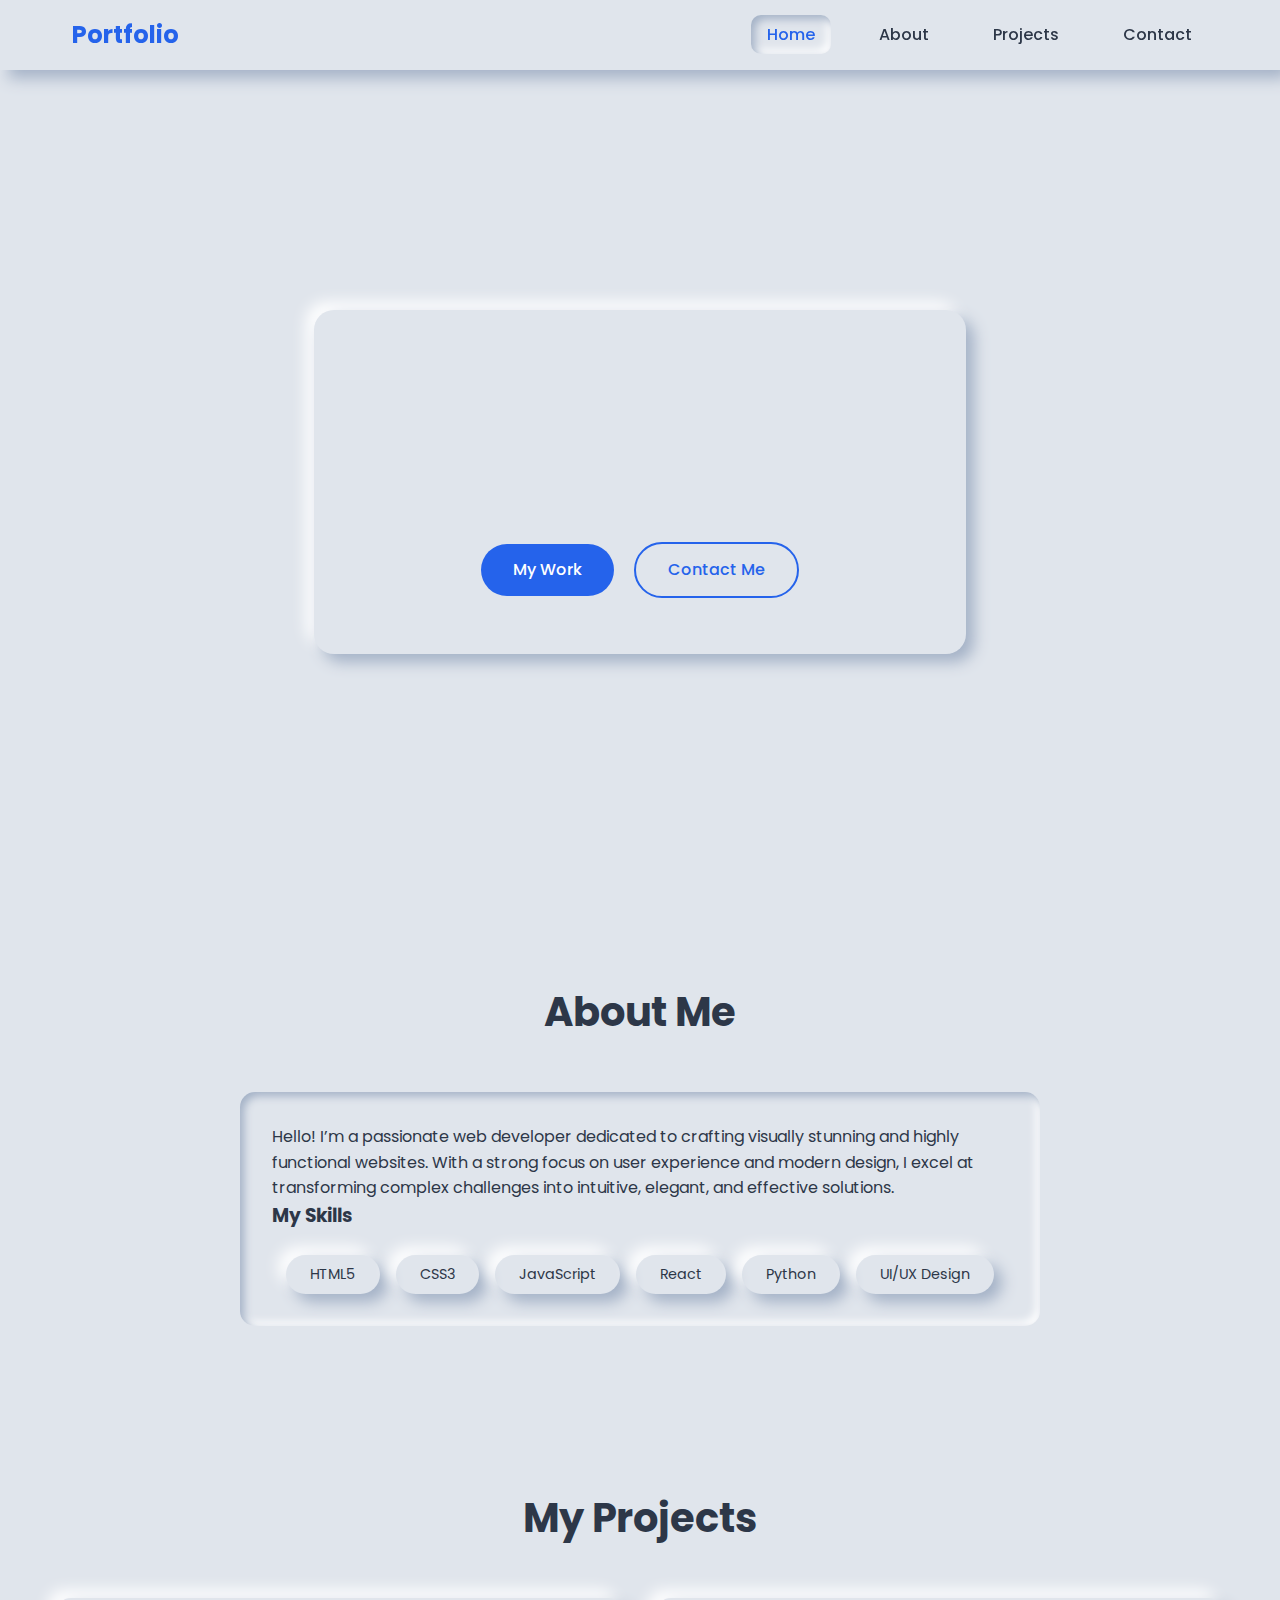
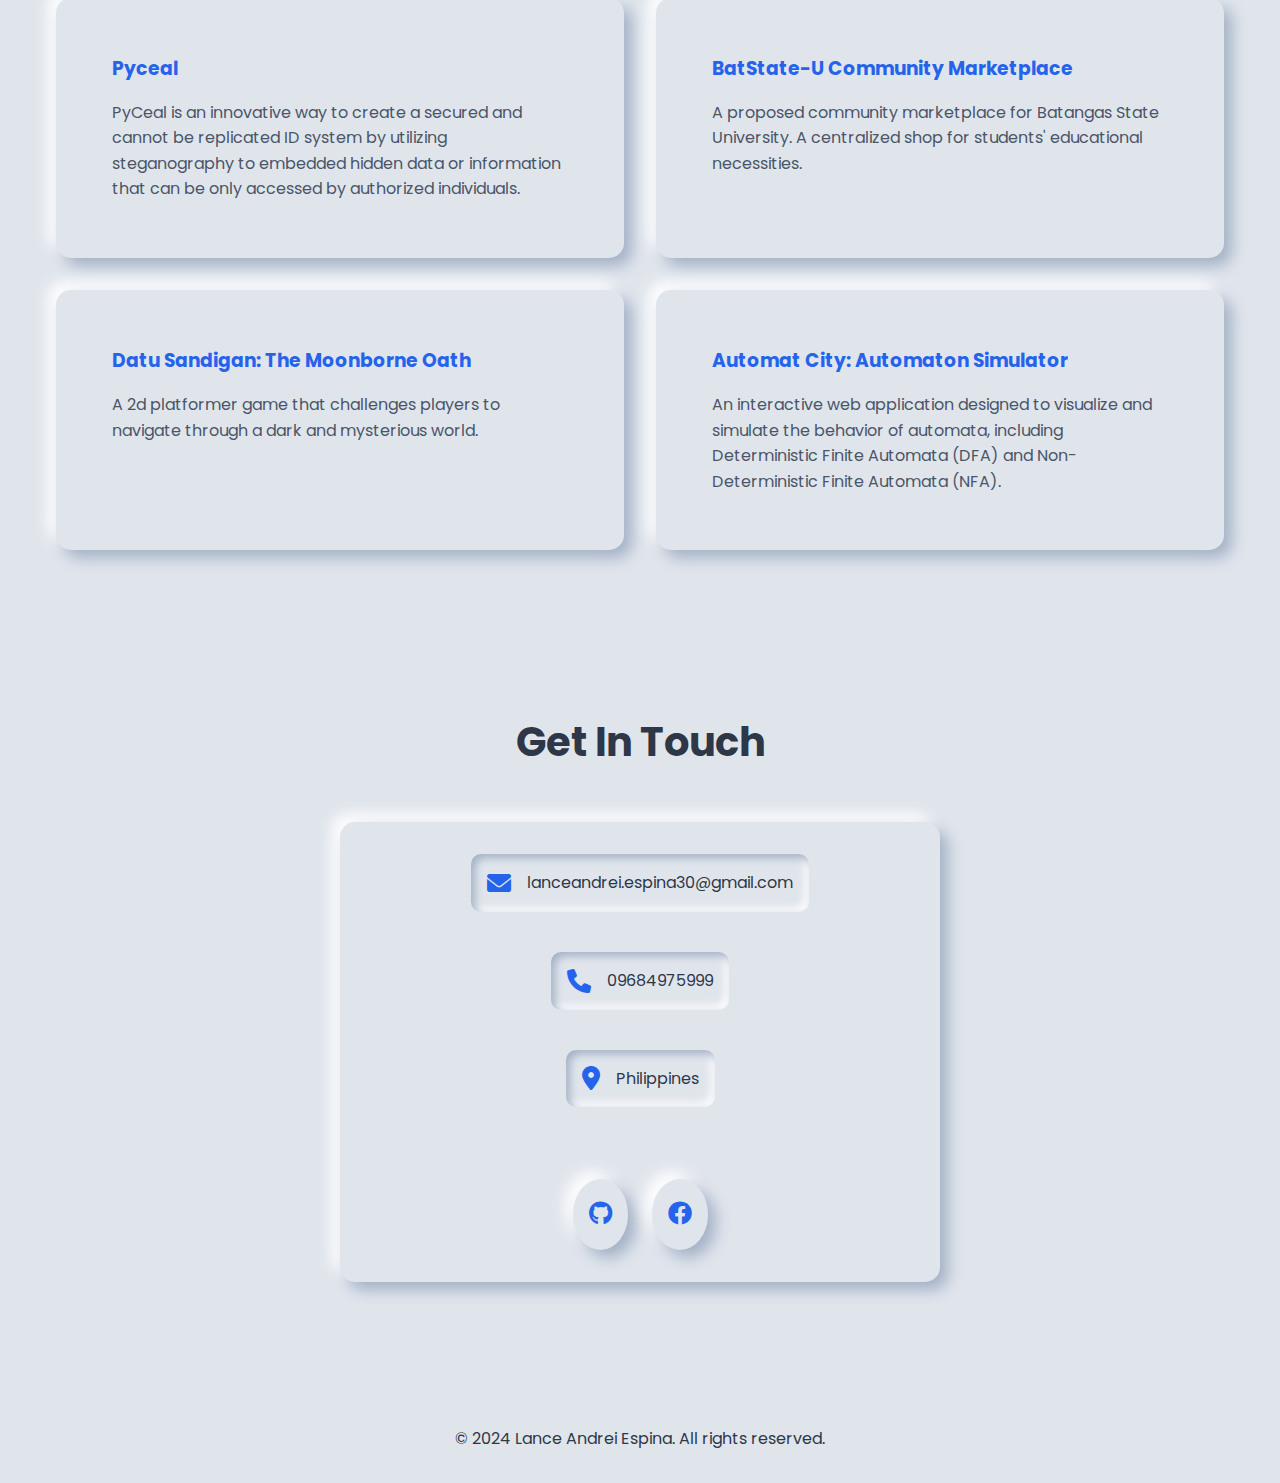
<file: Laboratory Activities/Laboratory Activity 4 - 29-11-2024/index.html>
<!DOCTYPE html>
<html lang="en">
<head>
    <meta charset="UTF-8">
    <meta name="viewport" content="width=device-width, initial-scale=1.0">
    <title>About Me</title>
    <link rel="stylesheet" href="styles.css">
    <link rel="stylesheet" href="https://cdnjs.cloudflare.com/ajax/libs/font-awesome/6.0.0/css/all.min.css">
    <link href="https://fonts.googleapis.com/css2?family=Poppins:wght@300;400;500;600;700&display=swap" rel="stylesheet">
</head>
<body>
    <!-- Header Section -->
    <header class="header">
        <nav class="nav-container">
            <div class="logo">Portfolio</div>
            <ul class="nav-links">
                <li><a href="#home" class="active">Home</a></li>
                <li><a href="#about">About</a></li>
                <li><a href="#projects">Projects</a></li>
                <li><a href="#contact">Contact</a></li>
            </ul>
            <div class="hamburger">
                <span></span>
                <span></span>
                <span></span>
            </div>
        </nav>
    </header>

    <!-- Hero Section -->
    <section id="home" class="hero">
        <div class="hero-content">
            <h1 class="animate-text">Hi, I'm <span class="highlight">Lance Andrei</span></h1>
            <p class="animate-text">Developer</p>
            <div class="cta-buttons">
                <a href="#projects" class="btn primary">My Work</a>
                <a href="#contact" class="btn secondary">Contact Me</a>
            </div>
        </div>
    </section>

    <!-- About Section -->
    <section id="about" class="about">
        <h2 class="section-title">About Me</h2>
        <div class="about-content">
            <div class="about-text">
                <p>Hello! I’m a passionate web developer dedicated to crafting visually stunning and highly functional websites. With a strong focus on user experience and modern design, I excel at transforming complex challenges into intuitive, elegant, and effective solutions. </p>
                <div class="skills">
                    <h3>My Skills</h3>
                    <div class="skill-tags">
                        <span>HTML5</span>
                        <span>CSS3</span>
                        <span>JavaScript</span>
                        <span>React</span>
                        <span>Python</span>
                        <span>UI/UX Design</span>
                    </div>
                </div>
            </div>
        </div>
    </section>

    <!-- Projects Section -->
    <section id="projects" class="projects">
        <h2 class="section-title">My Projects</h2>
        <div class="project-grid">
            <!-- Project Pyceal -->
            <div class="project-card">
                <div class="project-info">
                    <h3>Pyceal</h3>
                    <p>PyCeal is an innovative way to create a secured and cannot be replicated ID system by utilizing steganography to embedded hidden data or information that can be only accessed by authorized individuals. </p>
                </div>
            </div>

            <!-- Project BSU Shop -->
            <div class="project-card">
                <div class="project-info">
                    <h3>BatState-U Community Marketplace</h3>
                    <p>A proposed community marketplace for Batangas State University. A centralized shop for students' educational necessities.</p>
                </div>
            </div>

            <!-- Project Datu Sandigan -->
            <div class="project-card">
                <div class="project-info">
                    <h3>Datu Sandigan: The Moonborne Oath</h3>
                    <p>A 2d platformer game that challenges players to navigate through a dark and mysterious world.</p>
                </div>
            </div>

            <!-- Project Automat City -->
            <div class="project-card">
                <div class="project-info">
                    <h3>Automat City: Automaton Simulator</h3>
                    <p>An interactive web application designed to visualize and simulate the behavior of automata, including Deterministic Finite Automata (DFA) and Non-Deterministic Finite Automata (NFA). </p>
                </div>
            </div>
        </div>
    </section>


    <!-- Contact Section -->
    <section id="contact" class="contact">
        <h2 class="section-title">Get In Touch</h2>
        <div class="contact-card">
            <div class="contact-info">
                <div class="contact-item">
                    <i class="fas fa-envelope"></i>
                    <p>lanceandrei.espina30@gmail.com</p>
                </div>
                <div class="contact-item">
                    <i class="fas fa-phone"></i>
                    <p>09684975999</p>
                </div>
                <div class="contact-item">
                    <i class="fas fa-location-dot"></i>
                    <p>Philippines</p>
                </div>
                <div class="social-links">
                    <a href="https://github.com/LanceAndrei04"><i class="fab fa-github"></i></a>
                    <a href="https://www.facebook.com/lance.espina.30/"><i class="fab fa-facebook"></i></a>
                </div>
            </div>
        </div>
    </section>

    <footer class="footer">
        <p>&copy; 2024 Lance Andrei Espina. All rights reserved.</p>
    </footer>

    <script src="script.js"></script>
</body>
</html>
</file>
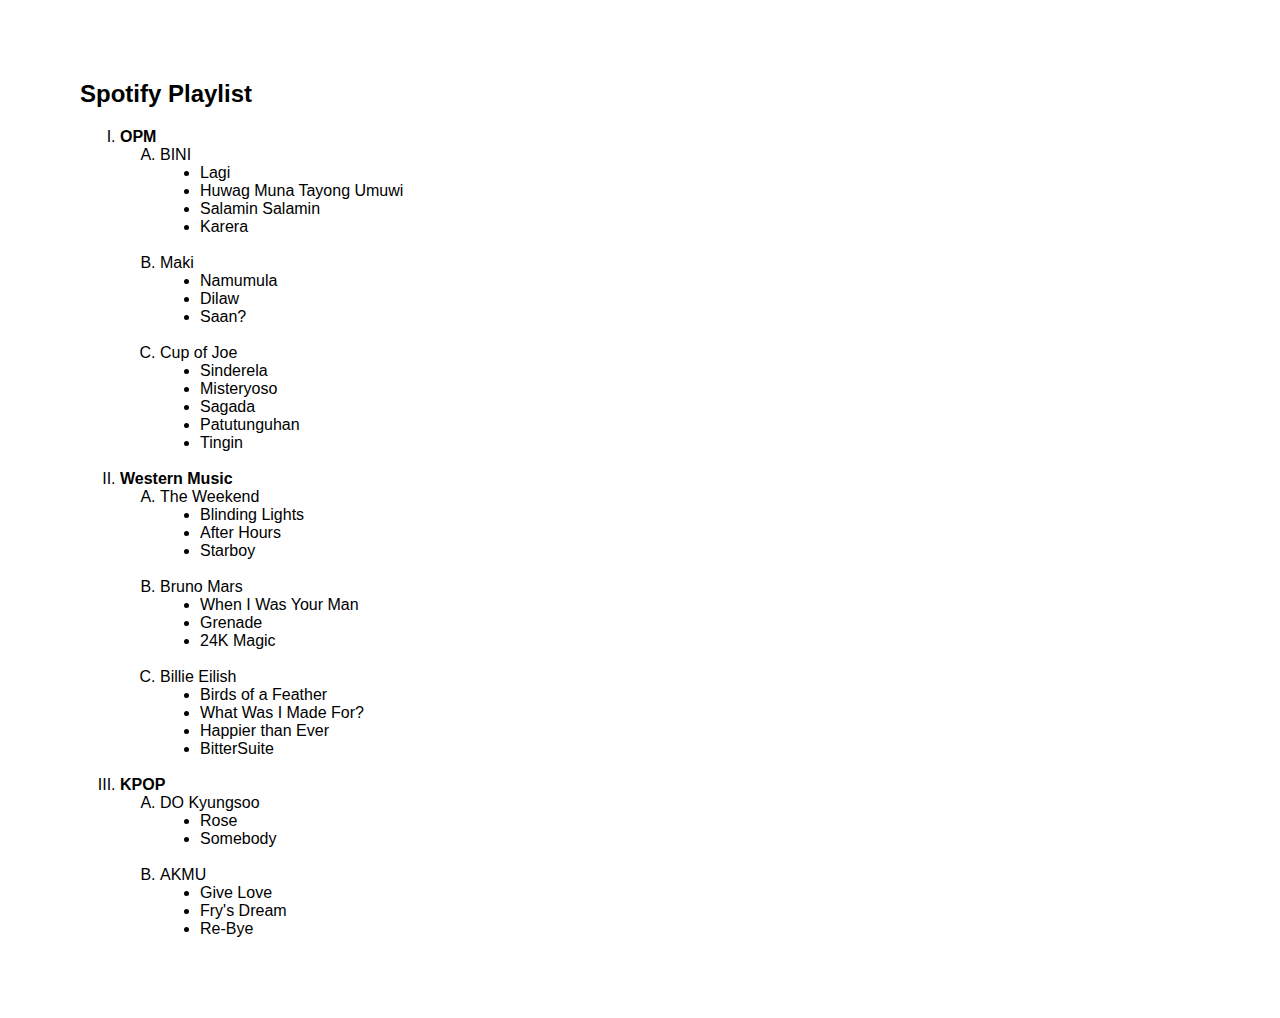
<file: Exercise Sets/Exercise Set 1/Exercise1.html>
<!DOCTYPE html>
<html lang="en">
<head>
    <meta charset="UTF-8">
    <meta name="viewport" content="width=device-width,initial-scale=1.0">
    <title> Nested List</title>
    <style>
        body{
            font-family:'Segoe UI', Tahoma, Geneva, Verdana, sans-serif;
            margin: 5rem;
        }
    </style>
</head>
<body>
    <h2> Spotify Playlist </h2>
    <ol type = "I">
        <li><b> OPM</b></li>
        <ol type ="A">
            <li>BINI</li>
            <ul type = "disc">
                <li>Lagi </li>
                <li>Huwag Muna Tayong Umuwi </li>
                <li>Salamin Salamin </li>
                <li>Karera </li>
            </ul>
            <br><li>Maki</li>
            <ul type = "disc">
                <li>Namumula </li>
                <li>Dilaw </li>
                <li>Saan? </li>
            </ul>
            <br><li>Cup of Joe</li>
            <ul type = "disc">
                <li>Sinderela </li>
                <li>Misteryoso </li>
                <li>Sagada </li>
                <li>Patutunguhan </li>
                <li>Tingin </li>
            </ul>
        </ol>
        <br>
        <li><b> Western Music </b></li>
        <ol type ="A">
            <li>The Weekend</li>
            <ul type = "disc">
                <li>Blinding Lights </li>
                <li>After Hours </li>
                <li>Starboy  </li>
            </ul>
            <br><li>Bruno Mars</li>
            <ul type = "disc">
                <li>When I Was Your Man </li>
                <li>Grenade </li>
                <li>24K Magic </li>
            </ul>
            <br><li>Billie Eilish</li>
            <ul type = "disc">
                <li>Birds of a Feather </li>
                <li>What Was I Made For? </li>
                <li>Happier than Ever</li>
                <li>BitterSuite</li>
            </ul>
        </ol>
        <br>
        <li><b>KPOP</b></li>
        <ol type ="A">
            <li>DO Kyungsoo</li>
            <ul type = "disc">
                <li>Rose </li>
                <li>Somebody</li>
            </ul>
            <br><li>AKMU</li>
            <ul type = "disc">
                <li>Give Love </li>
                <li>Fry's Dream </li>
                <li>Re-Bye </li>
            </ul>
        </ol>
    </ol>
</body>
</html>
</file>
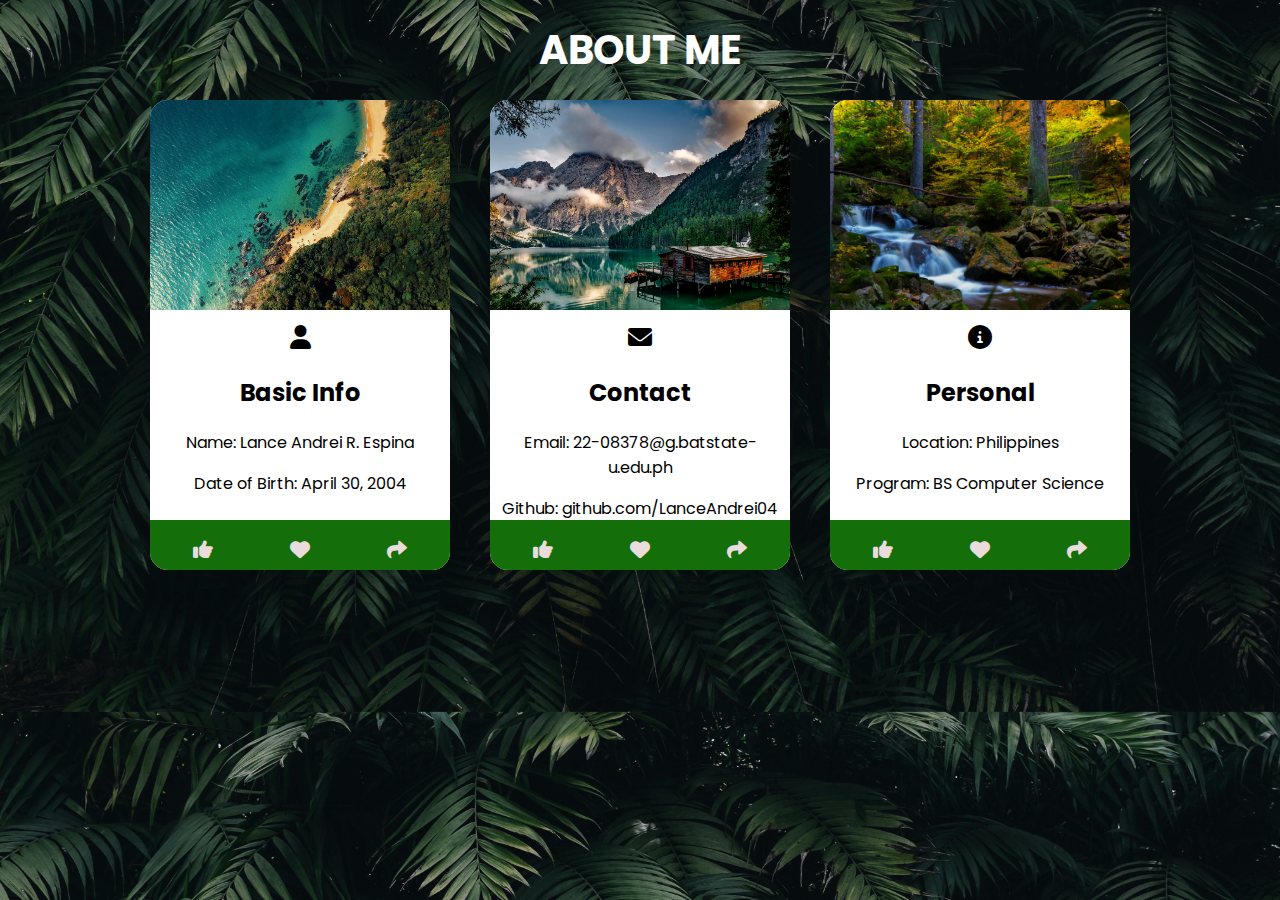
<file: Exercise Sets/Exercise Set 2/about.html>
<!DOCTYPE html>
<html>
    <head>
        <meta charset="UTF-8">
        <meta name="viewport" content="width=device-width, initial-scale=1.0">
        <link rel="stylesheet" href="https://cdnjs.cloudflare.com/ajax/libs/font-awesome/6.0.0-beta3/css/all.min.css">
        <link rel="stylesheet" href="https://fonts.googleapis.com/css2?family=Poppins:wght@300;400;500;600;700&display=swap">
        <link rel="stylesheet" type="text/css" href="styles.css"/>
        <title>About Me</title>
    </head>

    <body>

        <header>
            <h3>ABOUT ME</h3>
        </header>
        <div class="container-wrapper">
            <!--Basic Info Card-->
            <div class="container">
                <div class="card-img">
                    <img src="assets/1.jpg" alt="first">
                </div>
                <div class="card-info">
                    <span class="icon"><i class="fa-solid fa-user"></i></span>
                    <h2>Basic Info</h2>
                    <p>Name: Lance Andrei R. Espina</p>
                    <p>Date of Birth: April 30, 2004</p>
                </div>
                <div class="card-footer">
                    <i class="fa-solid fa-thumbs-up"></i>
                    <i class="fa-solid fa-heart"></i>
                    <i class="fa-solid fa-share"></i>
                </div>
            </div>
             <!--Contact Card-->
            <div class="container">
                <div class="card-img">
                    <img src="assets/2.jpg" alt="second">
                </div>
                <div class="card-info">
                    <span class="icon"><i class="fa-solid fa-envelope"></i></span>
                    <h2>Contact</h2>
                    <p>Email: 22-08378@g.batstate-u.edu.ph</p>
                    <p>Github: <a href="https://github.com/LanceAndrei04" target="_blank" class="github-link">github.com/LanceAndrei04</a></p>
                    <p>Facebook: Lance Andrei</p>
                </div>
                <div class="card-footer">
                    <i class="fa-solid fa-thumbs-up"></i>
                    <i class="fa-solid fa-heart"></i>
                    <i class="fa-solid fa-share"></i>
                </div>
            </div>
            <!--Personal Card-->
            <div class="container">
                <div class="card-img">
                    <img src="assets/3.jpg" alt="third">
                </div>
                <div class="card-info">
                    <span class="icon"><i class="fa-solid fa-circle-info"></i></i></span>
                    <h2>Personal</h2>
                    <p>Location: Philippines</p>
                    <p>Program: BS Computer Science</p>
                </div>
                <div class="card-footer">
                    <i class="fa-solid fa-thumbs-up"></i>
                    <i class="fa-solid fa-heart"></i>
                    <i class="fa-solid fa-share"></i>
                </div>
            </div>
        </div>
    </body>
</html>
</file>
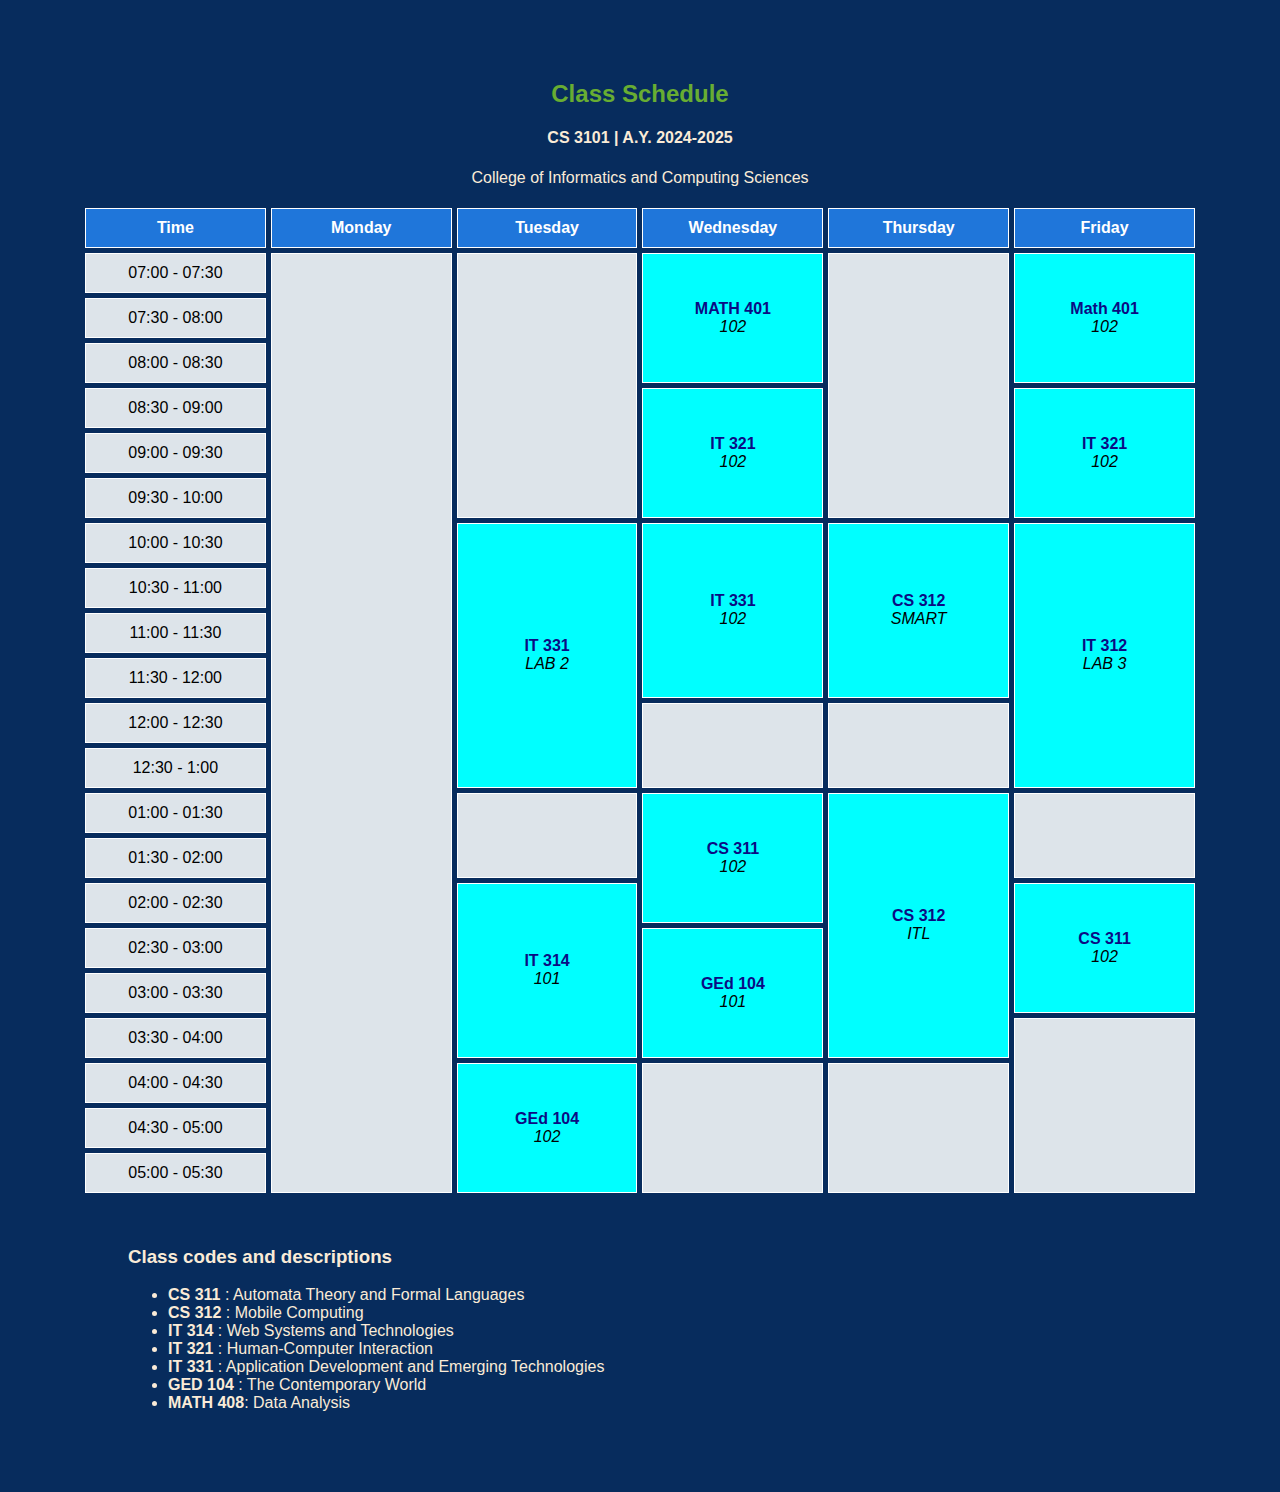
<file: Laboratory Activities/Laboratory Activity 1 - 06-09-2024/html-tables.html>
<!DOCTYPE html>
<html lang="en">
<head>
    <meta charset="UTF-8">
    <meta name="viewport" content="width=device-width, initial-scale=1.0">
    <title>Class Schedule</title>
    <style>
        body {
            font-family: 'Segoe UI', Tahoma, Geneva, Verdana, sans-serif;
            margin: 5rem;
            background-color: rgb(7, 44, 93);
        }
        table {
            width: 100%;
            border-collapse: separate;
            border-spacing: 5px;
            table-layout: fixed; 
        }
        th, td {
            border: 1px solid rgb(255, 255, 255);
            padding: 10px;
            text-align: center;
            background-color: rgb(221, 228, 234);
        }
        th {
            background-color: #1f76da;
            color: white;
        }
        .class-name {
            font-weight: bold;
            color: rgb(11, 11, 131); 
        }
        
        .room-number {
            font-style: italic;
            color: rgb(0, 0, 0); 
        }
        td.course {
            background-color: aqua;
        }
        header{
            text-align: center;
            vertical-align: center;
            color: antiquewhite;
        }
        footer{
            margin: 3rem;
            color: antiquewhite;
        }
        #title{
            color: rgb(104, 173, 50);
        }
    </style>
</head>
<body>

    <header>
    <h2 id="title">Class Schedule</h2>
    <h4> CS 3101 | A.Y. 2024-2025</h4>
    <p> College of Informatics and Computing Sciences</p>
    </header>

    <section class="table">
    <table>
        <thead>
            <tr>
                <th>Time</th>
                <th>Monday</th>
                <th>Tuesday</th>
                <th>Wednesday</th>
                <th>Thursday</th>
                <th>Friday</th>
            </tr>
        </thead>
        <tbody>
            <tr>
                <td>07:00 - 07:30</td>
                <td rowspan="23">&nbsp;</td>
                <td rowspan="6">&nbsp;</td>
                <td rowspan="3" class="course"><span class="class-name">MATH 401</span><br><span class="room-number">102</span></td> 
                <td rowspan="6">&nbsp;</td> 
                <td rowspan="3" class="course"><span class="class-name">Math 401</span><br><span class="room-number">102</span></td>
            </tr>
            
            <tr>
                <td>07:30 - 08:00</td>
            </tr>
           
            <tr>
                <td>08:00 - 08:30</td>
            </tr>
           
            <tr>
                <td>08:30 - 09:00</td>
                <td rowspan="3" class="course"><span class="class-name">IT 321</span><br><span class="room-number">102</span></td> 
                <td rowspan="3" class="course"><span class="class-name">IT 321</span><br><span class="room-number">102</span></td> 
            </tr>
           
            <tr>
                <td>09:00 - 09:30</td>
            </tr>
            
            <tr>
                <td>09:30 - 10:00</td>
            </tr>
            
            <tr>
                <td>10:00 - 10:30</td>
                <td rowspan="6" class="course"><span class="class-name">IT 331</span><br><span class="room-number">LAB 2</span></td> 
                <td rowspan="4" class="course"><span class="class-name">IT 331</span><br><span class="room-number">102</span></td> 
                <td rowspan="4" class="course"><span class="class-name">CS 312</span><br><span class="room-number">SMART</span></td> 
                <td rowspan="6" class="course"><span class="class-name">IT 312</span><br><span class="room-number">LAB 3</span></td> 
            </tr>
           
            <tr>
                <td>10:30 - 11:00</td>
            </tr>
            
            <tr>
                <td>11:00 - 11:30</td>
            </tr>
           
            <tr>
                <td>11:30 - 12:00</td>
            </tr>
            
            <tr>
                <td>12:00 - 12:30</td>
                <td rowspan="2">&nbsp;</td> 
                <td rowspan="2">&nbsp;</td> 
        
            </tr>
           
            <tr>
                <td>12:30 - 1:00</td>
            </tr>
           
            <tr>
                <td>01:00 - 01:30</td>
                <td rowspan="2" >&nbsp;</td> 
                <td rowspan="3" class="course"><span class="class-name">CS 311</span><br><span class="room-number">102</span></td> 
                <td rowspan="6" class="course"><span class="class-name">CS 312</span><br><span class="room-number">ITL</span></td> 
                <td rowspan="2">&nbsp;</td>
                
            </tr>
            
            <tr>
                <td>01:30 - 02:00</td>
            </tr>
            
            <tr>
                <td>02:00 - 02:30</td>
                <td rowspan="4" class="course"><span class="class-name">IT 314</span><br><span class="room-number">101</span></td> 
                <td rowspan="3" class="course"><span class="class-name">CS 311</span><br><span class="room-number">102</span></td> 
            </tr>
            
            <tr>
                <td>02:30 - 03:00</td>
                <td rowspan="3" class="course"><span class="class-name">GEd 104</span><br><span class="room-number">101</span></td> 
            </tr>
            
            <tr>
                <td>03:00 - 03:30</td>
            </tr>
            
            <tr>
                <td>03:30 - 04:00</td>
                <td rowspan="4">&nbsp;</td> 
            </tr>
           
            <tr>
                <td>04:00 - 04:30</td>
                <td rowspan="3" class="course"><span class="class-name">GEd 104</span><br><span class="room-number">102</span></td> 
                <td rowspan="3">&nbsp;</td> 
                <td rowspan="3">&nbsp;</td> 
            </tr>
            
            <tr>
                <td>04:30 - 05:00</td>
            </tr>
            
            <tr>
                <td>05:00 - 05:30</td>
            </tr>
            </tbody>
        </table>
    </section>

    <footer>
        <h3>Class codes and descriptions</h3>
    <ul>
      <li><b>CS 311</b>  : Automata Theory and Formal Languages</li>
      <li><b>CS 312</b>  : Mobile Computing</li>
      <li><b>IT 314</b>  : Web Systems and Technologies</li>
      <li><b>IT 321</b>  : Human-Computer Interaction</li>
      <li><b>IT 331</b>  : Application Development and Emerging Technologies</li>
      <li><b>GED 104</b> : The Contemporary World</li>
      <li><b>MATH 408</b>: Data Analysis</li>
      
    </ul>
    </footer>

</body>
</html>
</file>
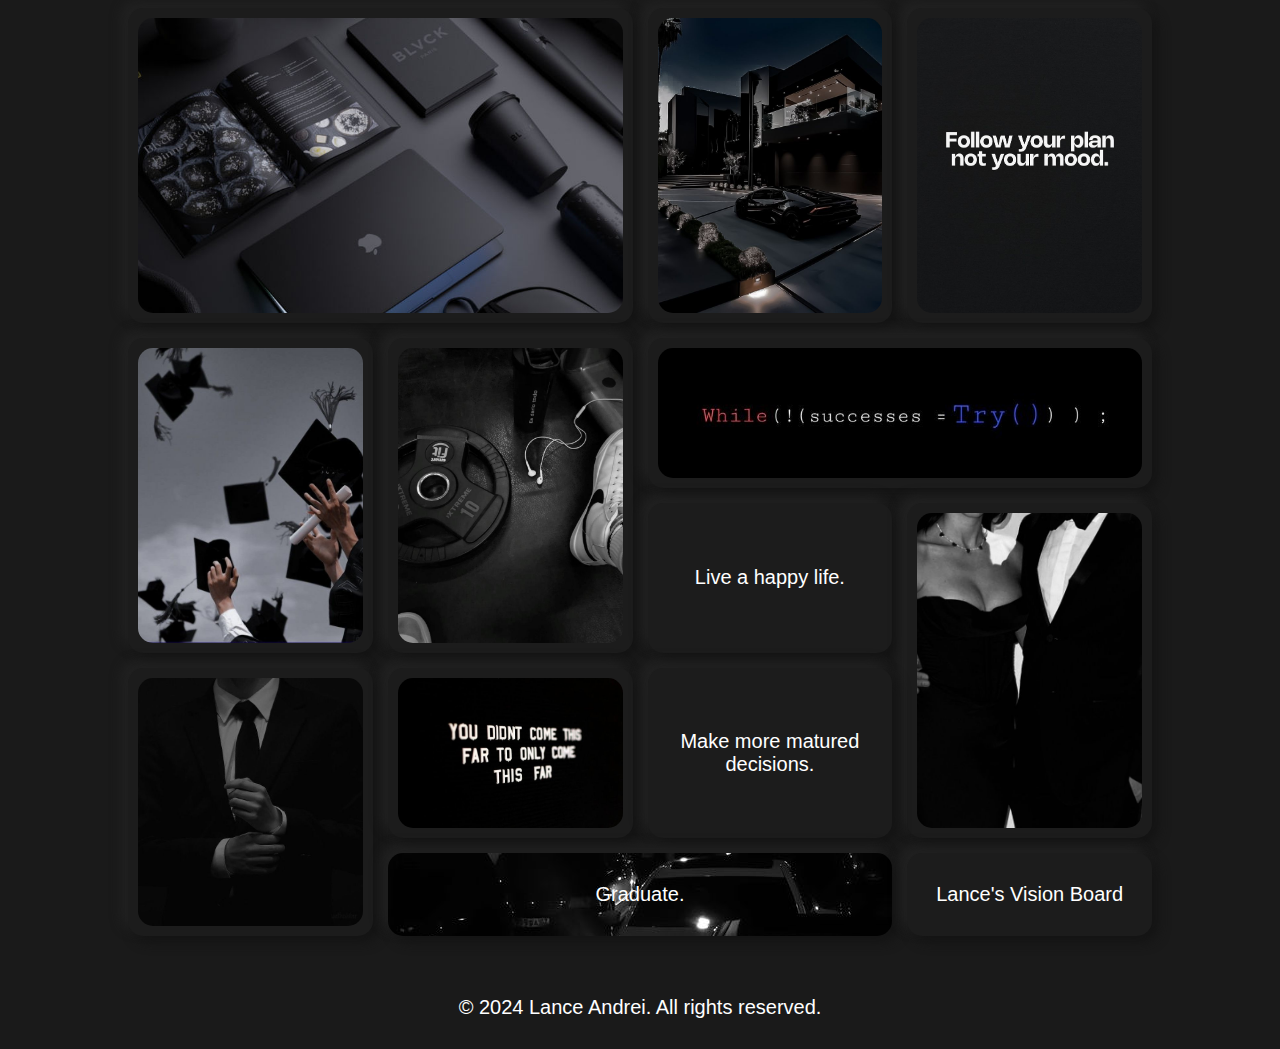
<file: Laboratory Activities/Laboratory Activity 2 - 04-10-2024/visionboard.html>
<!DOCTYPE html>
<html>
    <head>
        <meta charset="UTF-8">
        <meta name="viewport" content="width=device-width, initial-scale=1.0">
        <link rel="stylesheet" href="https://fonts.googleapis.com/css2?family=Poppins:wght@300;400;500;600;700&display=swap">
        <link rel="stylesheet" type="text/css" href="styles.css"/>
        <title>Vision board</title>
    </head>
    
    <body>
        <header>
            <h2>Where Ambitions Take Flight</h2>
        </header>

        <div class="vision-board">
            <div class="box large">
                <img src="assets/img1.jpg" alt="Image 1">
            </div>
        
            <div class="box portrait">
                <img src="assets/img2.jpg" alt="Image 2">
            </div>
        
            <div class="box portrait">
                <img src="assets/quote1.jpg" alt="Quote 3">
            </div>
        
            <div class="box portrait">
                <img src="assets/img7.jpg" alt="Image 7">
            </div>
        
            <div class="box portrait">
                <img src="assets/img3.jpg" alt="Image 3">
            </div>
        
            <div class="box medium">
                <img src="assets/img4.jpg" alt="Image 4">
            </div>

            <div class="box small">
                <p>Live a happy life.</p>
            </div>
        
            <div class="box portrait">
                <img src="assets/img6.jpg" alt="Image 6">
            </div>
        
            <div class="box portrait">
                <img src="assets/img5.jpg" alt="Image 5">
            </div>
        
            <div class="box small">
                <img src="assets/quote2.jpg" alt="Quote 2">
            </div>
            
            <div class="box small">
                <p>Make more matured decisions.</p>
            </div>
            
            <div class="box medium" id="goal3">
                <p>Graduate.</p>
            </div>
        
            <div class="box small">
                <p>Lance's Vision Board</p>
            </div>
        </div>

        <footer>
            <p>&copy; 2024 Lance Andrei. All rights reserved.</p>
        </footer>
        
        </body>
</html>
</file>
<file: Laboratory Activities/Laboratory Activity 4 - 29-11-2024/styles.css>
* {
    margin: 0;
    padding: 0;
    box-sizing: border-box;
}

:root {
    --primary-color: #2563eb;
    --secondary-color: #1e40af;
    --text-color: #2d3748;
    --light-text: #4a5568;
    --background: #e0e5ec;
    --neu-shadow: 8px 8px 15px #a3b1c6, -8px -8px 15px #ffffff;
    --neu-shadow-inset: inset 4px 4px 8px #a3b1c6, inset -4px -4px 8px #ffffff;
    --transition: all 0.3s ease;
}

html {
    scroll-behavior: smooth;
}

body {
    font-family: 'Poppins', sans-serif;
    line-height: 1.6;
    color: var(--text-color);
    background-color: var(--background);
}

.header {
    position: fixed;
    width: 100%;
    top: 0;
    z-index: 1000;
    background: var(--background);
    box-shadow: var(--neu-shadow);
}

.nav-container {
    max-width: 1200px;
    margin: 0 auto;
    padding: 1rem 2rem;
    display: flex;
    justify-content: space-between;
    align-items: center;
}

.logo {
    font-size: 1.5rem;
    font-weight: 700;
    color: var(--primary-color);
}

.nav-links {
    display: flex;
    gap: 2rem;
    list-style: none;
}

.nav-links a {
    text-decoration: none;
    color: var(--text-color);
    font-weight: 500;
    transition: var(--transition);
    padding: 0.5rem 1rem;
    border-radius: 10px;
}

.nav-links a:hover,
.nav-links a.active {
    color: var(--primary-color);
    box-shadow: var(--neu-shadow-inset);
}

.hamburger {
    display: none;
    flex-direction: column;
    gap: 6px;
    cursor: pointer;
    padding: 10px;
    border-radius: 10px;
    box-shadow: var(--neu-shadow);
}

.hamburger span {
    width: 25px;
    height: 2px;
    background-color: var(--text-color);
    transition: var(--transition);
}

.hero {
    min-height: 100vh;
    display: flex;
    align-items: center;
    justify-content: center;
    padding: 6rem 2rem 2rem;
}

.hero-content {
    max-width: 800px;
    text-align: center;
    padding: 3rem;
    border-radius: 20px;
    box-shadow: var(--neu-shadow);
}

.hero-content h1 {
    font-size: 3.5rem;
    margin-bottom: 1rem;
    opacity: 0;
    transform: translateY(20px);
    animation: fadeInUp 0.8s forwards;
}

.hero-content p {
    font-size: 1.5rem;
    color: var(--light-text);
    margin-bottom: 2rem;
    opacity: 0;
    transform: translateY(20px);
    animation: fadeInUp 0.8s 0.2s forwards;
}

.highlight {
    color: var(--primary-color);
}

.btn {
    display: inline-block;
    padding: 0.8rem 2rem;
    border-radius: 50px;
    text-decoration: none;
    font-weight: 500;
    transition: var(--transition);
    margin: 0.5rem;
}

.btn.primary {
    background-color: var(--primary-color);
    color: white;
}

.btn.secondary {
    background-color: transparent;
    border: 2px solid var(--primary-color);
    color: var(--primary-color);
}

.btn:hover {
    transform: translateY(-2px);
    box-shadow: 0 5px 15px rgba(0, 0, 0, 0.1);
}

section {
    padding: 5rem 2rem;
}

.section-title {
    text-align: center;
    font-size: 2.5rem;
    margin-bottom: 3rem;
}

.about {
    background-color: var(--section-bg);
}

.about-content {
    max-width: 800px;
    margin: 0 auto;
    margin-top: 2rem;
    padding: 2rem;
    border-radius: 15px;
    box-shadow: var(--neu-shadow-inset);
}

.skill-tags {
    display: flex;
    flex-wrap: wrap;
    gap: 1rem;
    justify-content: center;
    margin-top: 1.5rem;
}

.skill-tags span {
    padding: 0.5rem 1.5rem;
    border-radius: 50px;
    font-size: 0.9rem;
    color: var(--text-color);
    box-shadow: var(--neu-shadow);
    transition: var(--transition);
}

.skill-tags span:hover {
    transform: translateY(-2px);
    box-shadow: var(--neu-shadow-inset);
}


.project-grid {
    display: grid;
    grid-template-columns: repeat(2, 1fr);
    gap: 2rem;
    max-width: 1200px;
    margin: 0 auto;
    padding: 0 1rem;
}

.project-card {
    background: var(--background);
    border-radius: 15px;
    padding: 2rem;
    box-shadow: var(--neu-shadow);
    transition: var(--transition);
}

.project-card:hover {
    transform: translateY(-5px);
}

.project-info {
    padding: 1.5rem;
}

.project-info h3 {
    color: var(--primary-color);
    margin-bottom: 1rem;
}

.project-info p {
    color: var(--light-text);
}

.contact-card {
    max-width: 600px;
    margin: 0 auto;
    background: var(--background);
    padding: 2rem;
    border-radius: 15px;
    box-shadow: var(--neu-shadow);
}

.contact-info {
    display: flex;
    flex-direction: column;
    gap: 1.5rem;
    align-items: center;
}

.contact-item {
    display: flex;
    align-items: center;
    gap: 1rem;
    padding: 1rem;
    border-radius: 10px;
    box-shadow: var(--neu-shadow-inset);
    margin-bottom: 1rem;
}

.contact-item i {
    font-size: 1.5rem;
    color: var(--primary-color);
}


.social-links {
    display: flex;
    gap: 1.5rem;
    justify-content: center;
    margin-top: 2rem;
}

.social-links a {
    color: var(--primary-color);
    font-size: 1.5rem;
    padding: 1rem;
    border-radius: 50%;
    box-shadow: var(--neu-shadow);
    transition: var(--transition);
}

.social-links a:hover {
    color: var(--secondary-color);
    box-shadow: var(--neu-shadow-inset);
}

/* Footer */
.footer {
    text-align: center;
    padding: 2rem;
    margin-top: 2rem;
    color: var(--text-color);
}


@keyframes fadeInUp {
    to {
        opacity: 1;
        transform: translateY(0);
    }
}

@media (max-width: 768px) {
    .nav-links {
        display: none;
        position: fixed;
        top: 70px;
        left: 0;
        right: 0;
        background: var(--background);
        padding: 1rem;
        flex-direction: column;
        align-items: center;
        box-shadow: var(--neu-shadow);
    }

    .nav-links.open {
        display: flex;
    }

    .hamburger {
        display: flex;
    }

    .hamburger.active span:nth-child(1) {
        transform: rotate(45deg) translate(8px, 8px);
    }

    .hamburger.active span:nth-child(2) {
        opacity: 0;
    }

    .hamburger.active span:nth-child(3) {
        transform: rotate(-45deg) translate(7px, -7px);
    }

    .project-grid {
        grid-template-columns: 1fr;
    }

    .hero-content h1 {
        font-size: 2.5rem;
    }
}
</file>
<file: Exercise Sets/Exercise Set 2/styles.css>
body {
    margin: 0;
    padding: 0;
    background-color: #f0f0f0; 
    background-image: url('assets/bg.jpg'); 
    background-size: cover; 
    background-position: center; 
    display: flex;
    flex-direction: column;
    align-items: center;
    justify-content: flex-start;
    font-family: 'Poppins', sans-serif;
}


header {
    margin: 20px 0;
}

h3 {
    font-size: 40px;
    color: #ffffff;
    margin: 0;
}

.container-wrapper {
    display: flex;
    gap: 40px; 
    justify-content: center;
    align-items: flex-start;
    flex-wrap: wrap; 
    width: 100%;
}

.container {
    width: 300px;
    display: grid;
    grid-template-rows: 210px 210px 50px;
    grid-template-areas: "img" "info" "footer";
    border-radius: 18px;
    background: white;
    text-align: center;
    overflow: hidden;
}

.card-img {
    grid-area: img;
    height: 210px; 
    overflow: hidden; 
}
.card-img img {
    width: 100%; 
    height: 100%; 
    object-fit: cover; 
}

.card-info {
    grid-area: info;
    padding: 10px;
}
.github-link {
    color: inherit; 
    text-decoration: none; 
}

.github-link:hover {
    text-decoration: underline; 
    color: #1ed64f; 
}


.icon {
    font-size: 24px;
    margin-bottom: 10px;
}

.card-footer {
    grid-area: footer;
    background-color: #146f0a;
    height: 50px;
    padding: 5px;
    display: flex;
    justify-content: space-around;
    align-items: center;
}

.card-footer i {
    font-size: 20px;
    color: #eadcdc;
    cursor: pointer;
    margin: 5px;
}

.card-footer i:hover {
    color: #1ed64f;
}
</file>
<file: Laboratory Activities/Laboratory Activity 2 - 04-10-2024/styles.css>
body {
    background-color: #1a1a1a;
    font-family: Arial, Helvetica, sans-serif;
    margin: 0;
    padding: 0;
    display: flex;
    justify-content: center;
    align-items: center;
    height: 100vh;
    flex-direction: column;
}

.vision-board {
    flex: 1;
    display: grid;
    grid-template-columns: repeat(4, 1fr);
    grid-template-rows: repeat(4, 150px); 
    grid-gap: 15px; 
    width: 80vw;
    max-width: 1100px;
    margin: 30px 0; 
    position: relative; 
}


.box {
    background-color: #1c1c1c;
    border-radius: 15px;
    box-shadow: 6px 6px 12px #141414, -6px -6px 12px #232323;
    display: flex;
    justify-content: center;
    align-items: center;
    text-align: center;
    color: #ffffff;
    padding: 10px;
    transition: transform 0.3s, box-shadow 0.3s; 
}

.box:hover {
    transform: scale(1.05); 
    box-shadow: 0 0 20px red, 6px 6px 12px #141414, -6px -6px 12px #232323; 
}

.box img {
    width: 100%; 
    height: 100%;
    border-radius: 15px; 
    object-fit: cover;
}

.box.large {
    grid-column: span 2; 
    grid-row: span 2; 
}

.box.medium {
    grid-column: span 2;
    grid-row: span 1; 
}

.box.small {
    grid-column: span 1; 
    grid-row: span 1;
}

.box.portrait {
    grid-column: span 1; 
    grid-row: span 2; 
}


#goal3 {
    background-image: url("assets/goal.jpg");
}

p{
    font-size: 20px;
}
header{
    color: #ffffff;
    text-align: center;
    position: relative; 
    top: 0;
    font-size: 30px;
}
footer {
    color: #ffffff; 
    text-align: center; 
    padding: 10px; 
    position: relative; 
    bottom: 0; 
    width: 100%; 
}

@media (max-width: 768px) {
    .vision-board {
        grid-template-columns: repeat(2, 1fr);
        grid-template-rows: repeat(8, 100px);
    }
}
</file>
